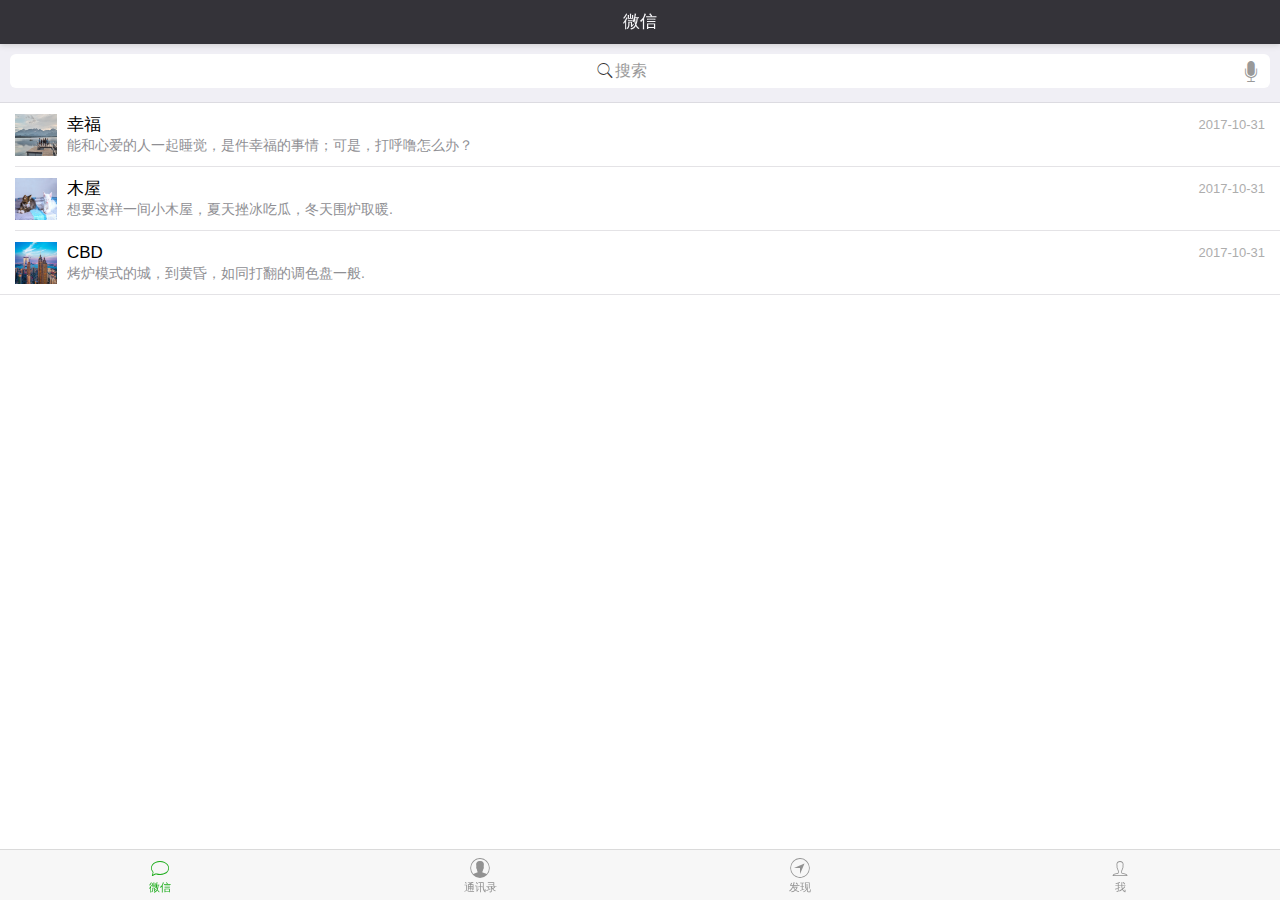
<file: index.html>
<!DOCTYPE html>
<html>
<head>
    <meta charset="utf-8">
    <meta name="viewport" content="width=device-width,initial-scale=1,minimum-scale=1,maximum-scale=1,user-scalable=no" />
    <title></title>
    <script src="js/mui.min.js"></script>
    <link href="css/mui.min.css" rel="stylesheet"/>
    <script type="text/javascript" charset="utf-8">
      	mui.init();
    </script>
</head>
<body>
	<header class="mui-bar mui-bar-nav">
	    <h1 class="mui-title">微信</h1>
	</header>
	<div class="mui-content">
	    <div class="mui-content-padded mui-input-row mui-search">
    		<input type="search" class="mui-input-clear mui-input-speech" placeholder="搜索">
		</div>
		<ul class="mui-table-view">
		    <li class="mui-table-view-cell mui-media">
		        <a href="javascript:;">
		            <img class="mui-media-object mui-pull-left" src="images/yuantiao.jpg">
		            <div class="mui-media-body">
		              	  幸福
		              	  <span class="mui-times">2017-10-31</span>
		                <p class="mui-ellipsis">能和心爱的人一起睡觉，是件幸福的事情；可是，打呼噜怎么办？</p>
		            </div>
		        </a>
		    </li>
		    <li class="mui-table-view-cell mui-media">
		    	
		        <a href="javascript:;">
		            <img class="mui-media-object mui-pull-left" src="images/shuijiao.jpg">
		            <div class="mui-media-body">
		               	 木屋
		               	  <span class="mui-times">2017-10-31</span>
		                <p class="mui-ellipsis">想要这样一间小木屋，夏天挫冰吃瓜，冬天围炉取暖.</p>
		            </div>
		        </a>
		    </li>
		    <li class="mui-table-view-cell mui-media">
		        <a href="javascript:;">
		            <img class="mui-media-object mui-pull-left" src="images/cbd.jpg">
		            <div class="mui-media-body">
		                CBD
		                <span class="mui-times">2017-10-31</span>
		                <p class="mui-ellipsis">烤炉模式的城，到黄昏，如同打翻的调色盘一般.</p>
		            </div>
		        </a>
		    </li>
		</ul>
	</div>
	<nav class="mui-bar mui-bar-tab">
	    <a class="mui-tab-item mui-active">
	        <span class="mui-icon mui-icon-chatbubble"></span>
	        <span class="mui-tab-label">微信</span>
	    </a>
	    <a class="mui-tab-item">
	        <span class="mui-icon mui-icon-contact"></span>
	        <span class="mui-tab-label">通讯录</span>
	    </a>
	    <a class="mui-tab-item">
	        <span class="mui-icon mui-icon-navigate"></span>
	        <span class="mui-tab-label">发现</span>
	    </a>
	    <a class="mui-tab-item">
	        <span class="mui-icon mui-icon-person"></span>
	        <span class="mui-tab-label">我</span>
	    </a>
	</nav>
</body>
</html>
</file>
